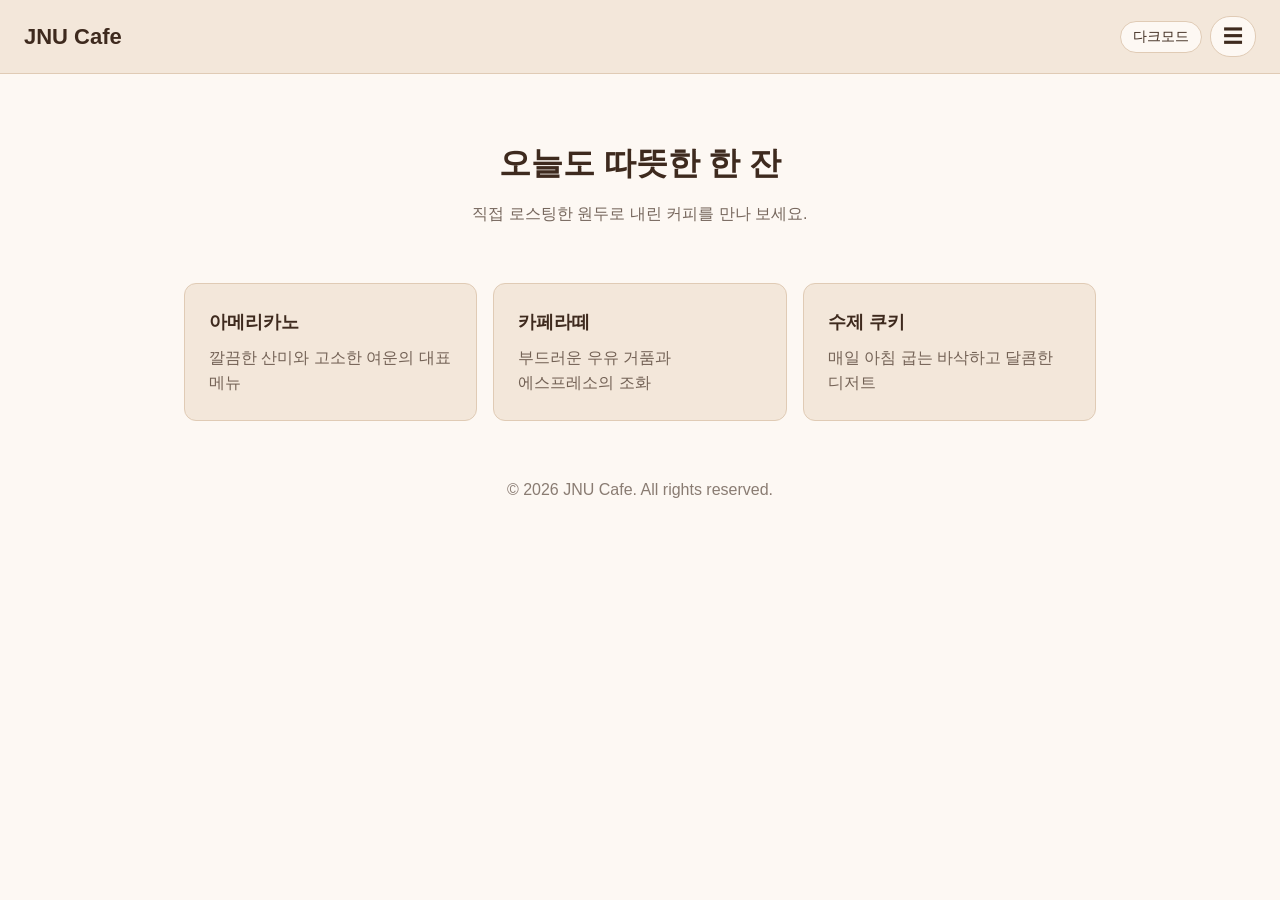
<file: week10/index.html>
<!DOCTYPE html>
<html lang="ko">
<head>
  <meta charset="UTF-8">
  <meta name="viewport" content="width=device-width, initial-scale=1.0">
  <title>10주차 실습 미션 - 햄버거 메뉴 · 다크모드 버튼</title>

  <style>
    /* ===== 기본 스타일 (수정 금지) ===== */
    * { margin: 0; padding: 0; box-sizing: border-box; }

    body {
      font-family: 'Noto Sans KR', sans-serif;
      line-height: 1.6;
      word-break: keep-all;
      background: var(--bg);
      color: var(--text);
    }

    ul { list-style: none; }
    a { color: inherit; text-decoration: none; }

    .header {
      display: flex;
      flex-wrap: wrap;
      align-items: center;
      justify-content: space-between;
      padding: 16px 24px;
      background: var(--card);
      border-bottom: 1px solid var(--border);
    }
    .logo { font-size: 22px; font-weight: 700; }
    .header-right { display: flex; align-items: center; gap: 8px; }
    .gnb { flex-basis: 100%; }

    .hero { padding: 64px 24px 32px; text-align: center; }
    .hero h1 { font-size: 32px; margin-bottom: 12px; }
    .hero p { opacity: 0.7; }

    .card-list {
      display: grid;
      grid-template-columns: repeat(auto-fit, minmax(240px, 1fr));
      gap: 16px;
      max-width: 960px;
      margin: 0 auto;
      padding: 24px;
    }
    .card {
      padding: 24px;
      background: var(--card);
      border: 1px solid var(--border);
      border-radius: 12px;
    }
    .card h2 { font-size: 18px; margin-bottom: 8px; }
    .card p { opacity: 0.7; }

    .footer { padding: 32px 24px; text-align: center; opacity: 0.6; }


    /* ===== 여기부터 실습 과제 작성 ===== */

    /* [미션 1-2] 햄버거 메뉴 CSS
       - .menu-btn : 메뉴 버튼 스타일
       - .gnb : 평소에는 숨김
       - .gnb.open : open 클래스가 붙으면 표시 */
    .menu-btn {
      padding: 6px 12px;
      font-size: 20px;
      background: var(--bg);
      color: var(--text);
      border: 1px solid var(--border);
      border-radius: 20px;
      cursor: pointer;
    }
    .gnb { display: none; }
    .gnb.open {
      display: block;
      margin-top: 12px;
    }


    /* [미션 2-2] 다크모드 CSS
       - :root : 변수 정의 (--bg, --card, --text, --border) 라이트 색상
       - body.dark-mode : 같은 변수의 다크 색상으로 덮어쓰기
       - .theme-btn : 다크모드 버튼 스타일 */
    :root {
      --bg: #fdf8f3;
      --card: #f3e7da;
      --text: #3e2a1e;
      --border: #e0cbb5;
    }
    body.dark-mode {
      --bg: #1f1712;
      --card: #33261d;
      --text: #f3e7da;
      --border: #4a382b;
    }
    .theme-btn {
      padding: 6px 12px;
      font-size: 14px;
      background: var(--bg);
      color: var(--text);
      border: 1px solid var(--border);
      border-radius: 20px;
      cursor: pointer;
    }

  </style>
</head>
<body>

  <header class="header">
    <a class="logo" href="#">JNU Cafe</a>

    <div class="header-right">
      <!-- [미션 2-1] 다크모드 버튼 HTML (class="theme-btn", 문구: 다크모드) -->
      <button type="button" class="theme-btn">다크모드</button>


      <!-- [미션 1-1] 햄버거 메뉴 버튼 HTML (class="menu-btn", 문구: ☰ 문자를 복사해서 사용) -->
      <button type="button" class="menu-btn">☰</button>

    </div>

    <!-- [미션 1-1] 메뉴 nav HTML (class="gnb", 메뉴 4개: 홈 · 메뉴 · 매장 안내 · 문의) -->
    <nav class="gnb">
      <ul>
        <li><a href="#">홈</a></li>
        <li><a href="#">메뉴</a></li>
        <li><a href="#">매장 안내</a></li>
        <li><a href="#">문의</a></li>
      </ul>
    </nav>

  </header>

  <main>
    <section class="hero">
      <h1>오늘도 따뜻한 한 잔</h1>
      <p>직접 로스팅한 원두로 내린 커피를 만나 보세요.</p>
    </section>

    <section class="card-list">
      <article class="card">
        <h2>아메리카노</h2>
        <p>깔끔한 산미와 고소한 여운의 대표 메뉴</p>
      </article>
      <article class="card">
        <h2>카페라떼</h2>
        <p>부드러운 우유 거품과 에스프레소의 조화</p>
      </article>
      <article class="card">
        <h2>수제 쿠키</h2>
        <p>매일 아침 굽는 바삭하고 달콤한 디저트</p>
      </article>
    </section>
  </main>

  <footer class="footer">
    <p>&copy; 2026 JNU Cafe. All rights reserved.</p>
  </footer>


  <script>
    /* ===== 여기부터 실습 과제 작성 ===== */

    /* [미션 1-3] 햄버거 메뉴 JS
       - 메뉴 버튼과 .gnb 요소를 변수에 저장
       - 버튼을 클릭하면 .gnb 에 open 클래스 켜기/끄기 */
    const btnMenu = document.querySelector('.menu-btn');
    const menuBox = document.querySelector('.gnb');

    function openMenu() {
      menuBox.classList.toggle('open');
    }

    btnMenu.addEventListener('click', openMenu);


    /* [미션 2-3] 다크모드 버튼 JS
       - 다크모드 버튼을 변수에 저장
       - 버튼을 클릭하면 body 에 dark-mode 클래스 켜기/끄기
       - 현재 모드에 맞게 버튼 문구 바꾸기 (다크모드 ↔ 라이트모드) */
    const btnTheme = document.querySelector('.theme-btn');

    function changeMode() {
      document.body.classList.toggle('dark-mode');

      if (document.body.classList.contains('dark-mode')) {
        btnTheme.textContent = '라이트모드';
      } else {
        btnTheme.textContent = '다크모드';
      }
    }

    btnTheme.addEventListener('click', changeMode);

  </script>
</body>
</html>
</file>
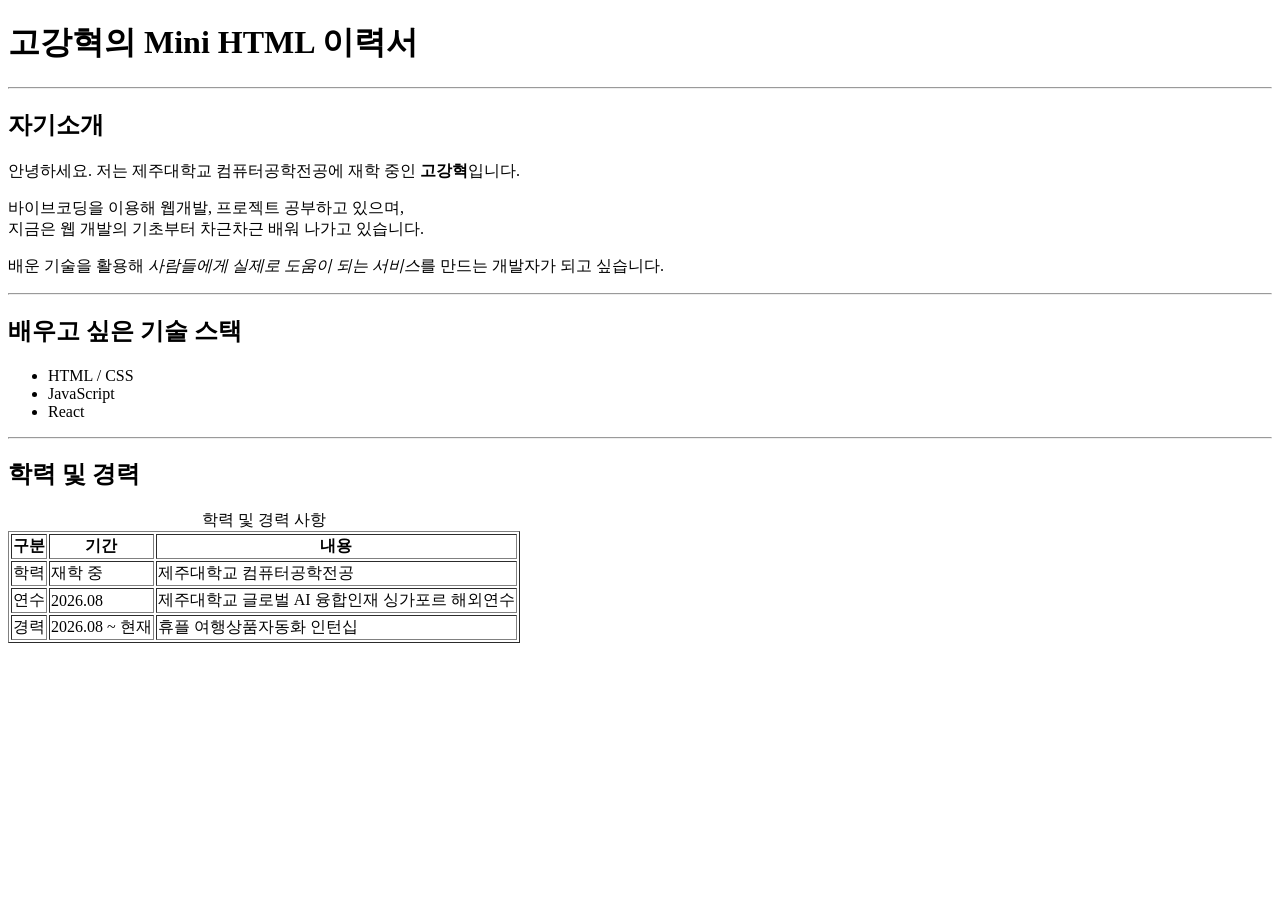
<file: week2/index.html>
<!DOCTYPE html>
<html lang="ko">
<head>
    <meta charset="UTF-8" />
    <meta name="viewport" content="width=device-width, initial-scale=1.0" />
    <title>고강혁의 이력서</title>
</head>
<body>
    <h1>고강혁의 Mini HTML 이력서</h1>
    <hr />

    <h2>자기소개</h2>
    <p>안녕하세요. 저는 제주대학교 컴퓨터공학전공에 재학 중인 <strong>고강혁</strong>입니다.</p>
    <p>바이브코딩을 이용해 웹개발, 프로젝트 공부하고 있으며, <br />지금은 웹 개발의 기초부터 차근차근 배워 나가고 있습니다.</p>
    <p>배운 기술을 활용해 <em>사람들에게 실제로 도움이 되는 서비스</em>를 만드는 개발자가 되고 싶습니다.</p>
    <hr />

    <h2>배우고 싶은 기술 스택</h2>
    <ul>
    <li>HTML / CSS</li>
    <li>JavaScript</li>
    <li>React</li>
    </ul>
    <hr />

    <h2>학력 및 경력</h2>
    <table border="1">
    <caption>학력 및 경력 사항</caption>
    <thead>
        <tr>
        <th>구분</th>
        <th>기간</th>
        <th>내용</th>
        </tr>
    </thead>
    <tbody>
        <tr>
        <td>학력</td>
        <td>재학 중</td>
        <td>제주대학교 컴퓨터공학전공</td>
        </tr>
        <tr>
        <td>연수</td>
        <td>2026.08</td>
        <td>제주대학교 글로벌 AI 융합인재 싱가포르 해외연수</td>
        </tr>
        <tr>
        <td>경력</td>
        <td>2026.08 ~ 현재</td>
        <td>휴플 여행상품자동화 인턴십</td>
        </tr>
    </tbody>
    </table>
</body>
</html>
</file>
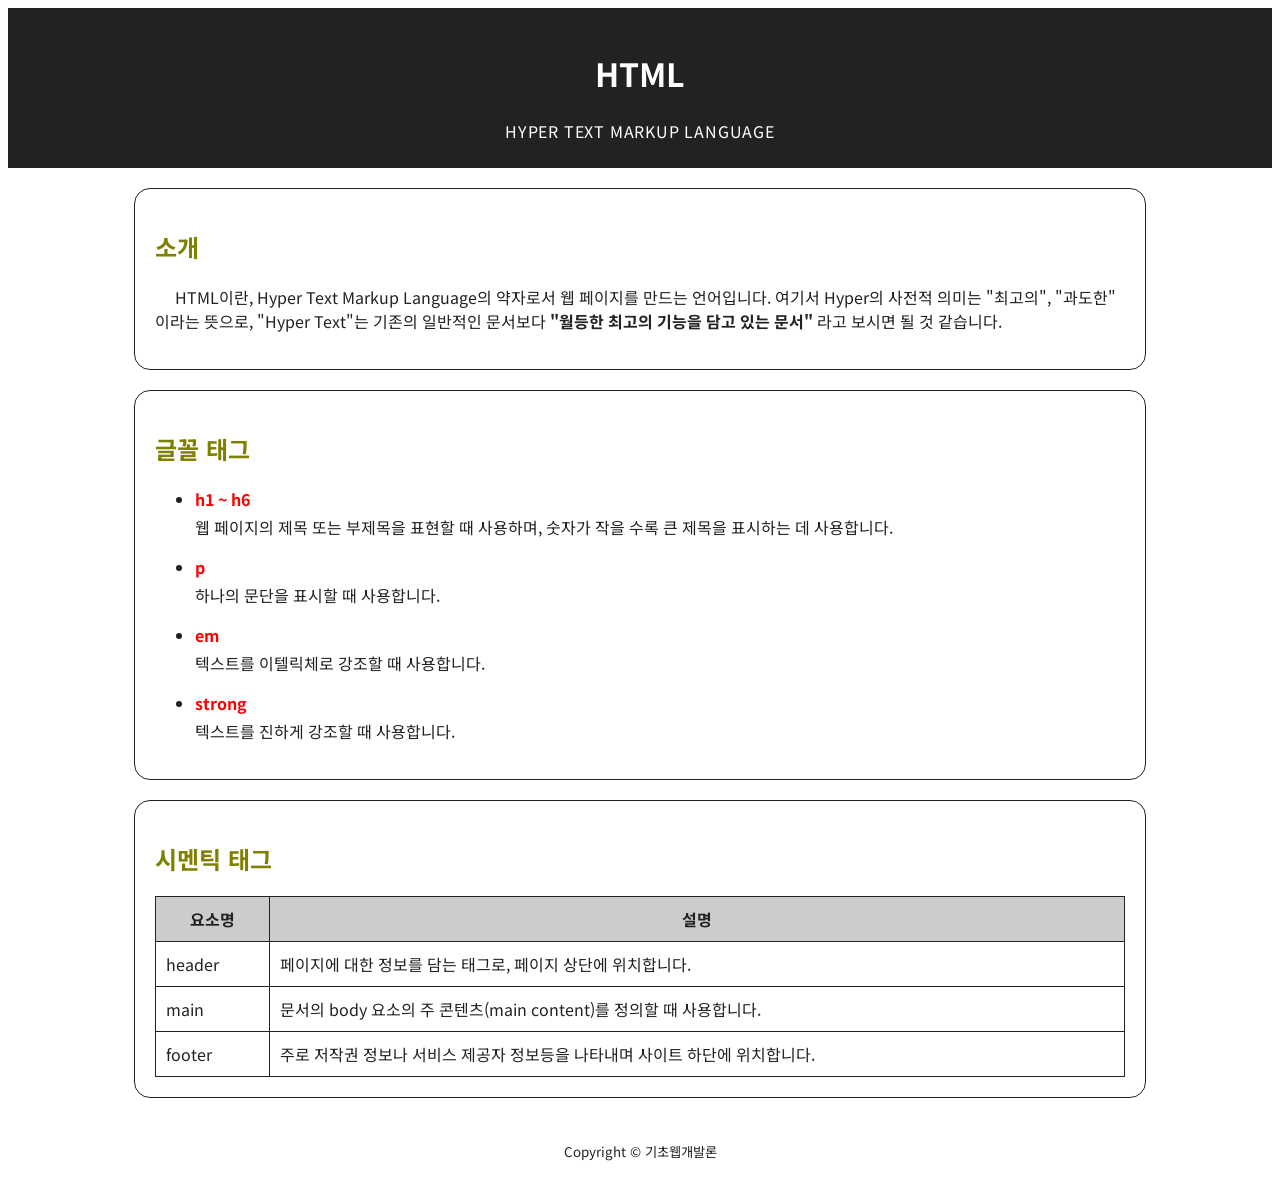
<file: week4/index.html>
<!doctype html>
<html lang="ko">
  <head>
    <meta charset="UTF-8">
    <meta name="viewport" content="width=device-width, initial-scale=1.0">
    <title>나만의 프로필 카드 - Week 4</title>

    <link
      href="https://fonts.googleapis.com/css2?family=Noto+Sans+KR:wght@400;700&amp;display=swap"
      rel="stylesheet"
    >

    <style>
      /* ========== 기본 ========== */
      * {
        box-sizing: border-box;
      }

      body {
        font-family: "Noto Sans KR", sans-serif;
        font-size: 16px;
        line-height: 1.5;
        color: #222;
      }

      /* ========== Header ========== */
      .header {
        height: 160px;
        padding: 20px;
        background-color: #222;
        color: #fff;
        text-align: center;
      }

      .header > span {
        letter-spacing: 0.05em;
        text-transform: uppercase;
      }

      /* ========== Main ========== */
      .card {
        width: 80%;
        margin: 20px 10%;
        padding: 20px;
        border: 1px solid #222;
        border-radius: 16px;
      }

      h2 {
        color: #808000;
      }

      h2 + p {
        text-indent: 20px;
      }

      .tag {
        font-weight: bold;
        font-style: normal;
        color: #ff0000;
      }

      li p {
        margin-top: 4px;
      }

      /* ========== Table ========== */
      table {
        width: 100%;
        border: 1px solid #222;
        border-collapse: collapse;
      }

      td,
      th {
        border: 1px solid #222;
        padding: 10px;
      }

      th {
        background-color: #ccc;
      }

      /* ========== Footer ========== */
      footer {
        padding: 20px;
        text-align: center;
      }
    </style>
  </head>
  <body>
    <header class="header">
      <h1>HTML</h1>
      <span>Hyper Text Markup Language</span>
    </header>
    <main>
      <section class="card">
        <h2>소개</h2>
        <p>
          HTML이란, Hyper Text Markup Language의 약자로서 웹 페이지를 만드는
          언어입니다. 여기서 Hyper의 사전적 의미는 "최고의", "과도한" 이라는
          뜻으로, "Hyper Text"는 기존의 일반적인 문서보다
          <strong>"월등한 최고의 기능을 담고 있는 문서"</strong> 라고 보시면 될
          것 같습니다.
        </p>
      </section>

      <section class="card">
        <h2>글꼴 태그</h2>
        <ul>
          <li>
            <em class="tag">h1 ~ h6</em>
            <p>
              웹 페이지의 제목 또는 부제목을 표현할 때 사용하며, 숫자가 작을
              수록 큰 제목을 표시하는 데 사용합니다.
            </p>
          </li>
          <li>
            <em class="tag">p</em>
            <p>하나의 문단을 표시할 때 사용합니다.</p>
          </li>
          <li>
            <em class="tag">em</em>
            <p>텍스트를 이텔릭체로 강조할 때 사용합니다.</p>
          </li>
          <li>
            <em class="tag">strong</em>
            <p>텍스트를 진하게 강조할 때 사용합니다.</p>
          </li>
        </ul>
      </section>

      <section class="card">
        <h2>시멘틱 태그</h2>
        <table>
          <thead>
            <tr>
              <th>요소명</th>
              <th>설명</th>
            </tr>
          </thead>
          <tbody>
            <tr>
              <td>header</td>
              <td>
                페이지에 대한 정보를 담는 태그로, 페이지 상단에 위치합니다.
              </td>
            </tr>
            <tr>
              <td>main</td>
              <td>
                문서의 body 요소의 주 콘텐츠(main content)를 정의할 때
                사용합니다.
              </td>
            </tr>
            <tr>
              <td>footer</td>
              <td>
                주로 저작권 정보나 서비스 제공자 정보등을 나타내며 사이트 하단에
                위치합니다.
              </td>
            </tr>
          </tbody>
        </table>
      </section>
    </main>
    <footer>
      <small>Copyright &copy; 기초웹개발론</small>
    </footer>
  </body>
</html>
</file>
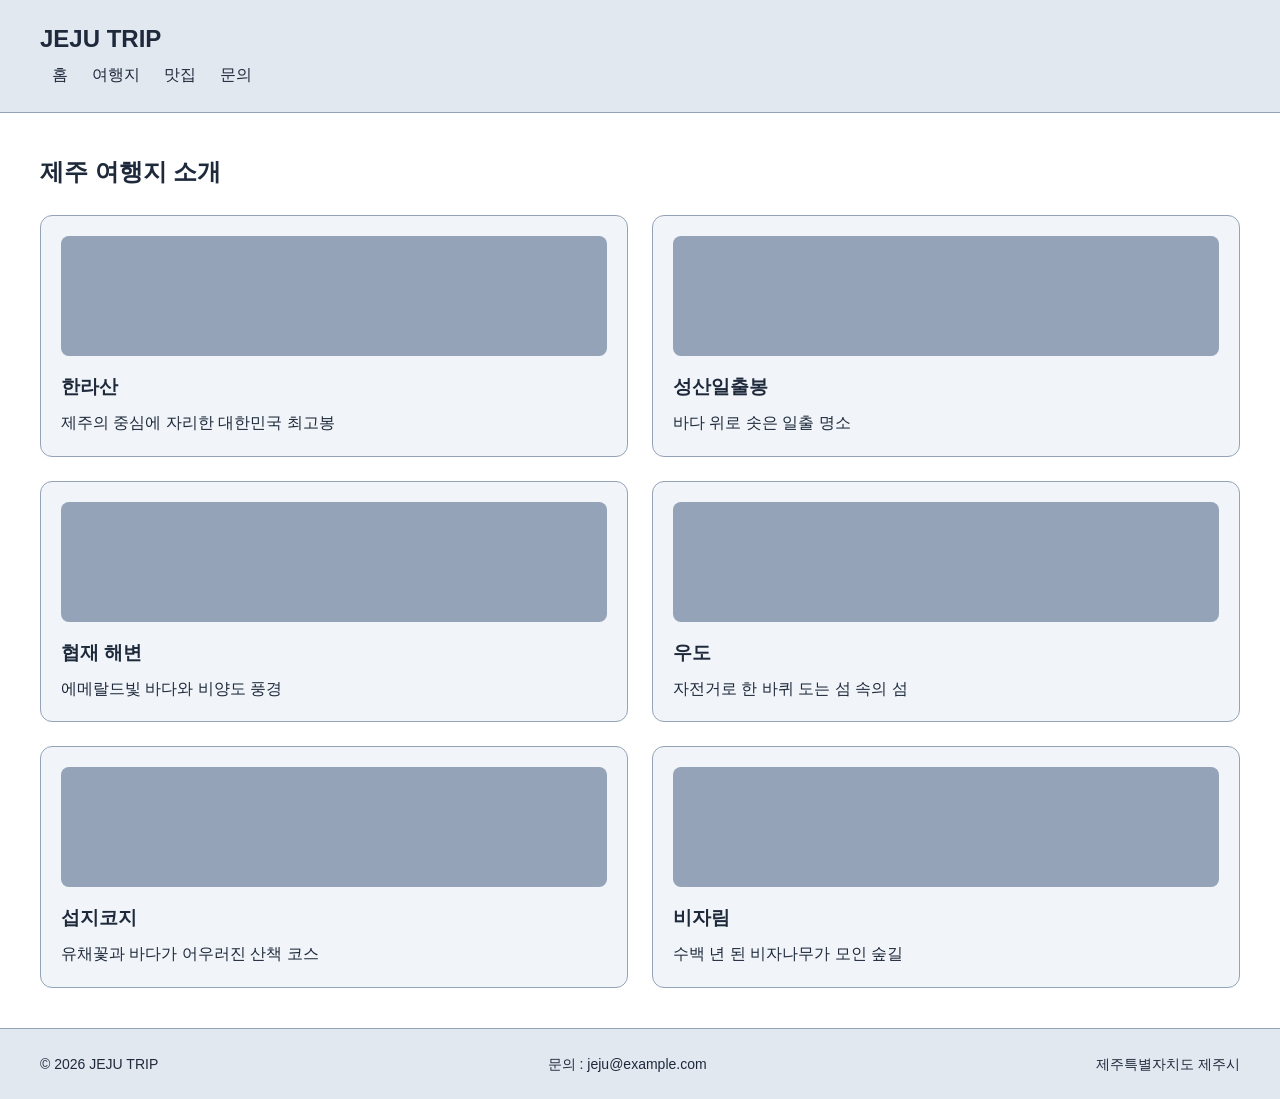
<file: week8/index.html>
<!DOCTYPE html>
<html lang="ko">
<head>
  <meta charset="UTF-8">
  <!-- [viewport] 여기에 viewport 메타 태그를 선언하세요 -->
  <meta name="viewport" content="width=device-width, initial-scale=1.0">

  <title>제주 여행지 소개</title>

  <style>
    /* ============================================================
        기본 스타일 - 이 영역은 수정하지 않습니다
       ============================================================ */
    * { margin: 0; padding: 0; box-sizing: border-box; }

    body {
      font-family: "Noto Sans KR", "Malgun Gothic", sans-serif;
      font-size: 16px;
      line-height: 1.6;
    }

    header {
      padding: 20px 40px;
      border-bottom: 1px solid #94a3b8;
    }
    .logo { font-size: 24px; }
    .menu { list-style: none; }
    .menu li { padding: 4px 12px; }
    .menu a { color: inherit; text-decoration: none; }

    main { padding: 40px; }
    main h2 { margin-bottom: 24px; }

    .card-list { list-style: none; }
    .card {
      padding: 20px;
      border: 1px solid #94a3b8;
      border-radius: 12px;
    }
    .thumb {
      height: 120px;
      margin-bottom: 16px;
      border-radius: 8px;
      background: #94a3b8;
    }
    .card h3 { margin-bottom: 8px; }

    footer {
      padding: 24px 40px;
      border-top: 1px solid #94a3b8;
      font-size: 14px;
    }


    /* ============================================================
        여기부터 실습 과제 작성 ( 적용 값은 JNUclass 과제 안내 확인 )
      ============================================================ */

    /* [flex 레이아웃] body, main */
    body {
      display: flex;
      flex-direction: column;
      min-height: 100vh;
    }
    main { flex: 1; }

    /* [PC 기준] GNB ( .menu ), 카드 그리드 ( .card-list ), 푸터 ( footer ) */
    .menu {
      display: flex;
      flex-direction: row;
      font-size: 18px;
    }
    .card-list {
      display: grid;
      grid-template-columns: repeat(3, 1fr);
      gap: 24px;
    }
    footer {
      display: flex;
      flex-direction: row;
      justify-content: space-between;
    }

    /* [태블릿] 미디어 쿼리 (중단점) 및 디자인 적용 */
    @media (max-width: 1439px) {
      .menu { font-size: 16px; }
      .card-list { grid-template-columns: repeat(2, 1fr); }
    }

    /* [모바일] 미디어 쿼리 (중단점) 및 디자인 적용 */
    @media (max-width: 767px) {
      .menu {
        flex-direction: column;
        font-size: 14px;
      }
      .card-list { grid-template-columns: 1fr; }
      footer { flex-direction: column; }
    }

    /* [다크모드] 미디어 쿼리 및 CSS 변수 방식 적용 */
    :root {
      --page-bg: #ffffff;
      --page-text: #1e293b;
      --bar-bg: #e2e8f0;
      --card-bg: #f1f5f9;
    }
    @media (prefers-color-scheme: dark) {
      :root {
        --page-bg: #0f172a;
        --page-text: #e2e8f0;
        --bar-bg: #334155;
        --card-bg: #1e293b;
      }
    }
    body {
      background: var(--page-bg);
      color: var(--page-text);
    }
    header, footer { background: var(--bar-bg); }
    .card { background: var(--card-bg); }

  </style>
</head>
<body>

  <header>
    <h1 class="logo">JEJU TRIP</h1>
    <nav>
      <ul class="menu">
        <li><a href="#">홈</a></li>
        <li><a href="#">여행지</a></li>
        <li><a href="#">맛집</a></li>
        <li><a href="#">문의</a></li>
      </ul>
    </nav>
  </header>

  <main>
    <h2>제주 여행지 소개</h2>
    <ul class="card-list">
      <li class="card">
        <div class="thumb"></div>
        <h3>한라산</h3>
        <p>제주의 중심에 자리한 대한민국 최고봉</p>
      </li>
      <li class="card">
        <div class="thumb"></div>
        <h3>성산일출봉</h3>
        <p>바다 위로 솟은 일출 명소</p>
      </li>
      <li class="card">
        <div class="thumb"></div>
        <h3>협재 해변</h3>
        <p>에메랄드빛 바다와 비양도 풍경</p>
      </li>
      <li class="card">
        <div class="thumb"></div>
        <h3>우도</h3>
        <p>자전거로 한 바퀴 도는 섬 속의 섬</p>
      </li>
      <li class="card">
        <div class="thumb"></div>
        <h3>섭지코지</h3>
        <p>유채꽃과 바다가 어우러진 산책 코스</p>
      </li>
      <li class="card">
        <div class="thumb"></div>
        <h3>비자림</h3>
        <p>수백 년 된 비자나무가 모인 숲길</p>
      </li>
    </ul>
  </main>

  <footer>
    <p>© 2026 JEJU TRIP</p>
    <p>문의 : jeju@example.com</p>
    <p>제주특별자치도 제주시</p>
  </footer>

</body>
</html>
</file>
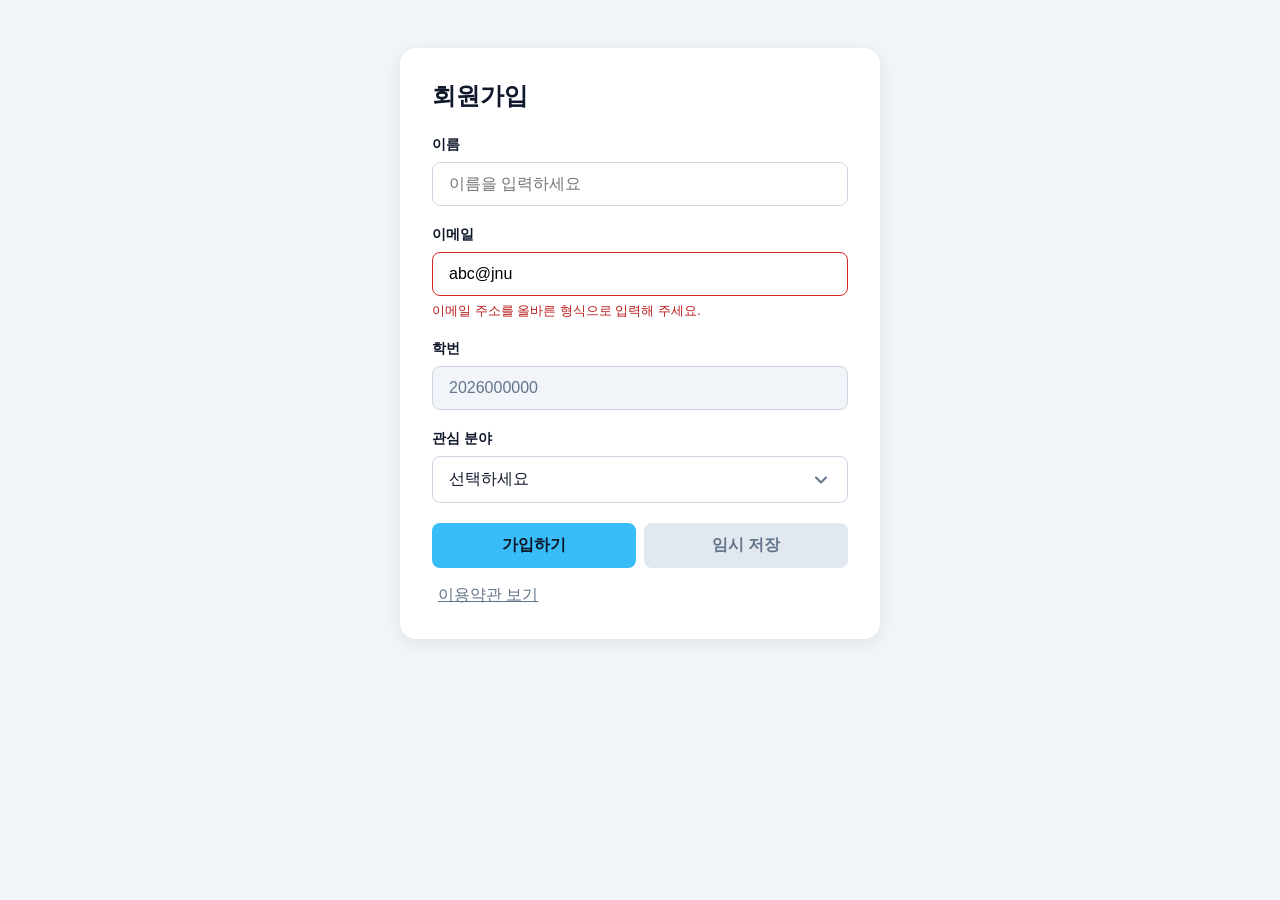
<file: week9/index.html>
<!DOCTYPE html>
<html lang="ko">
<head>
  <meta charset="UTF-8">
  <meta name="viewport" content="width=device-width, initial-scale=1.0">
  <title>9주차 실습 - 폼 · 콤보박스 · 모달</title>
  <style>
    /* ===== reset ===== */
    *, *::before, *::after { box-sizing: border-box; }
    body, h1, h2, p, ul { margin: 0; padding: 0; }
    ul { list-style: none; }
    button, input { font: inherit; }

    /* ===== 기본 레이아웃 (수정 금지) ===== */
    body {
      font-family: 'Noto Sans KR', sans-serif;
      background: #f1f5f9;
      color: #0f172a;
      padding: 48px 16px;
    }
    .container {
      max-width: 480px;
      margin: 0 auto;
      padding: 32px;
      background: #fff;
      border-radius: 16px;
      box-shadow: 0 4px 16px rgba(15, 23, 42, 0.08);
    }
    h1 { font-size: 24px; margin-bottom: 24px; }
    .field { margin-bottom: 20px; }
    .field label {
      display: block;
      margin-bottom: 8px;
      font-size: 14px;
      font-weight: 700;
    }
    input {
      width: 100%;
      padding: 12px 16px;
      border: 1px solid #cbd5e1;
      border-radius: 8px;
    }
    .btn-row { display: flex; gap: 8px; margin-top: 8px; }
    .btn {
      flex: 1;
      padding: 12px;
      border: none;
      border-radius: 8px;
      background: #38bdf8;
      color: #0f172a;
      font-weight: 700;
      cursor: pointer;
    }
    .link-btn {
      margin-top: 16px;
      border: none;
      background: none;
      color: #64748b;
      text-decoration: underline;
      cursor: pointer;
    }

    /* ===== 여기부터 실습 과제 작성 ===== */

    /* [미션 1] 인풋 상태 스타일 (:focus · :disabled · .error · 오류 문구 표시) */
    input:focus {
      border-color: #0284c7;
      outline: 2px solid #bae6fd;
      outline-offset: 2px;
    }
    input:disabled {
      background: #f1f5f9;
      color: #64748b;
      cursor: not-allowed;
    }
    .field.error input { border-color: #dc2626; }
    .field.error input:focus { outline-color: #fecaca; }
    .field .msg {
      display: none;
      margin-top: 6px;
      color: #b91c1c;
      font-size: 13px;
    }
    .field.error .msg { display: block; }

    /* [미션 2] 버튼 상태 스타일 (:hover · :active · :disabled) */
    .btn:not(:disabled):hover { background: #0ea5e9; }
    .btn:not(:disabled):active { background: #0369a1; color: #fff; }
    .btn:disabled {
      background: #e2e8f0;
      color: #64748b;
      cursor: not-allowed;
    }

    /* [미션 3] 콤보박스 구조 · 목록 · 열림 상태 (relative · absolute 겹침 배치 · .open 목록 표시 · 화살표 회전) */
    .combo { position: relative; }
    .combo-btn {
      display: flex;
      align-items: center;
      justify-content: space-between;
      width: 100%;
      padding: 12px 16px;
      border: 1px solid #cbd5e1;
      border-radius: 8px;
      background: #fff;
      color: #0f172a;
      cursor: pointer;
    }
    .combo-list {
      display: none;
      position: absolute;
      top: 100%;
      left: 0;
      right: 0;
      z-index: 1;
      border: 1px solid #cbd5e1;
      border-radius: 8px;
      background: #fff;
      box-shadow: 0 4px 12px rgba(15, 23, 42, 0.12);
    }
    .combo-list button {
      width: 100%;
      padding: 10px 16px;
      border: none;
      border-radius: 7px;
      background: transparent;
      color: inherit;
      text-align: left;
      cursor: pointer;
    }
    .combo-list button:hover,
    .combo-list button:focus-visible { background: #e0f2fe; }
    .combo.open .combo-list { display: block; }
    .combo.open .combo-btn img { transform: rotate(180deg); }

    /* [미션 4] 모달 딤드 · 박스 · 열림 상태 (position: fixed · flex 가운데 정렬 · .open 표시) */
    .modal {
      display: none;
      position: fixed;
      inset: 0;
      z-index: 2;
      align-items: center;
      justify-content: center;
      padding: 16px;
      background: rgba(15, 23, 42, 0.55);
    }
    .modal.open { display: flex; }
    .modal-box {
      position: relative;
      width: 100%;
      max-width: 480px;
      padding: 32px;
      border-radius: 16px;
      background: #fff;
    }
    .modal-box h2 { margin-bottom: 12px; padding-right: 32px; }
    .modal-box p { line-height: 1.6; }
    .close {
      position: absolute;
      top: 16px;
      right: 16px;
      display: grid;
      place-items: center;
      padding: 6px;
      border: none;
      border-radius: 6px;
      background: #f1f5f9;
      cursor: pointer;
    }

  </style>
</head>
<body>
  <div class="container">
    <h1>회원가입</h1>

    <div class="field">
      <label for="name">이름</label>
      <input type="text" id="name" placeholder="이름을 입력하세요">
    </div>

    <!-- [미션 1] 이메일 field 에 error 클래스와 오류 문구(.msg) 추가 -->
    <div class="field error">
      <label for="email">이메일</label>
      <input type="email" id="email" value="abc@jnu" aria-invalid="true" aria-describedby="email-msg">
      <p class="msg" id="email-msg">이메일 주소를 올바른 형식으로 입력해 주세요.</p>
    </div>

    <!-- [미션 1] 학번 input 에 disabled 속성 추가 -->
    <div class="field">
      <label for="student-id">학번</label>
      <input type="text" id="student-id" value="2026000000" disabled>
    </div>

    <div class="field">
      <label id="interest-label">관심 분야</label>
      <!-- [미션 3] 여기에 div 콤보박스 작성 (.combo > .combo-btn + ul.combo-list) -->
      <!-- 화살표는 arrow.svg 를 img 로 삽입 -->
      <!-- .combo 에 open 클래스를 붙여 열림 상태 확인, 제출 시엔 open 클래스 없는 상태로 제출 -->
      <div class="combo">
        <div class="combo-btn" role="button" tabindex="0"
             aria-labelledby="interest-label interest-value"
             aria-expanded="false" aria-controls="interest-options">
          <span id="interest-value">선택하세요</span>
          <img src="arrow.svg" alt="" width="20" height="20">
        </div>
        <ul class="combo-list" id="interest-options">
          <li><button type="button">HTML</button></li>
          <li><button type="button">CSS</button></li>
          <li><button type="button">JavaScript</button></li>
        </ul>
      </div>
    </div>

    <div class="btn-row">
      <button class="btn">가입하기</button>
      <!-- [미션 2] 임시 저장 버튼에 disabled 속성 추가 -->
      <button class="btn" disabled>임시 저장</button>
    </div>

    <button class="link-btn">이용약관 보기</button>
  </div>

  <!-- [미션 4] 여기에 모달 작성 (.modal > .modal-box > button.close + h2 + p) -->
  <!-- 닫기 아이콘은 close.svg 를 button.close안에 img로 삽입 -->
  <!-- .modal 에 open 클래스를 붙여 열림 상태 확인, 제출 시엔 open 클래스 없는 상태로 제출 -->
  <div class="modal" role="dialog" aria-modal="true" aria-labelledby="terms-title">
    <div class="modal-box">
      <button type="button" class="close" aria-label="이용약관 닫기">
        <img src="close.svg" alt="" width="20" height="20">
      </button>
      <h2 id="terms-title">이용약관</h2>
      <p>회원가입 전에 이용약관을 확인해 주세요.</p>
    </div>
  </div>
  <script>
    const combo = document.querySelector('.combo');
    const comboButton = combo.querySelector('.combo-btn');
    const comboList = combo.querySelector('.combo-list');
    const interestValue = document.querySelector('#interest-value');
    const container = document.querySelector('.container');
    const termsButton = document.querySelector('.link-btn');
    const modal = document.querySelector('.modal');
    const closeButton = modal.querySelector('.close');

    function setComboOpen(open) {
      combo.classList.toggle('open', open);
      comboButton.setAttribute('aria-expanded', String(open));
    }

    comboButton.addEventListener('click', () => {
      setComboOpen(!combo.classList.contains('open'));
    });
    comboButton.addEventListener('keydown', (event) => {
      if (event.key === 'Enter' || event.key === ' ') {
        event.preventDefault();
        comboButton.click();
      }
    });
    comboList.addEventListener('click', (event) => {
      const option = event.target.closest('button');
      if (option) {
        interestValue.textContent = option.textContent;
        setComboOpen(false);
        comboButton.focus();
      }
    });
    document.addEventListener('click', (event) => {
      if (!combo.contains(event.target)) {
        setComboOpen(false);
      }
    });

    function setModalOpen(open) {
      modal.classList.toggle('open', open);
      container.inert = open;
      if (open) {
        setComboOpen(false);
        closeButton.focus();
      } else {
        termsButton.focus();
      }
    }

    termsButton.addEventListener('click', () => setModalOpen(true));
    closeButton.addEventListener('click', () => setModalOpen(false));
    modal.addEventListener('click', (event) => {
      if (event.target === modal) {
        setModalOpen(false);
      }
    });
    document.addEventListener('keydown', (event) => {
      if (event.key === 'Escape' && modal.classList.contains('open')) {
        setModalOpen(false);
      } else if (event.key === 'Escape' && combo.classList.contains('open')) {
        setComboOpen(false);
        comboButton.focus();
      }
    });
  </script>
</body>
</html>
</file>
